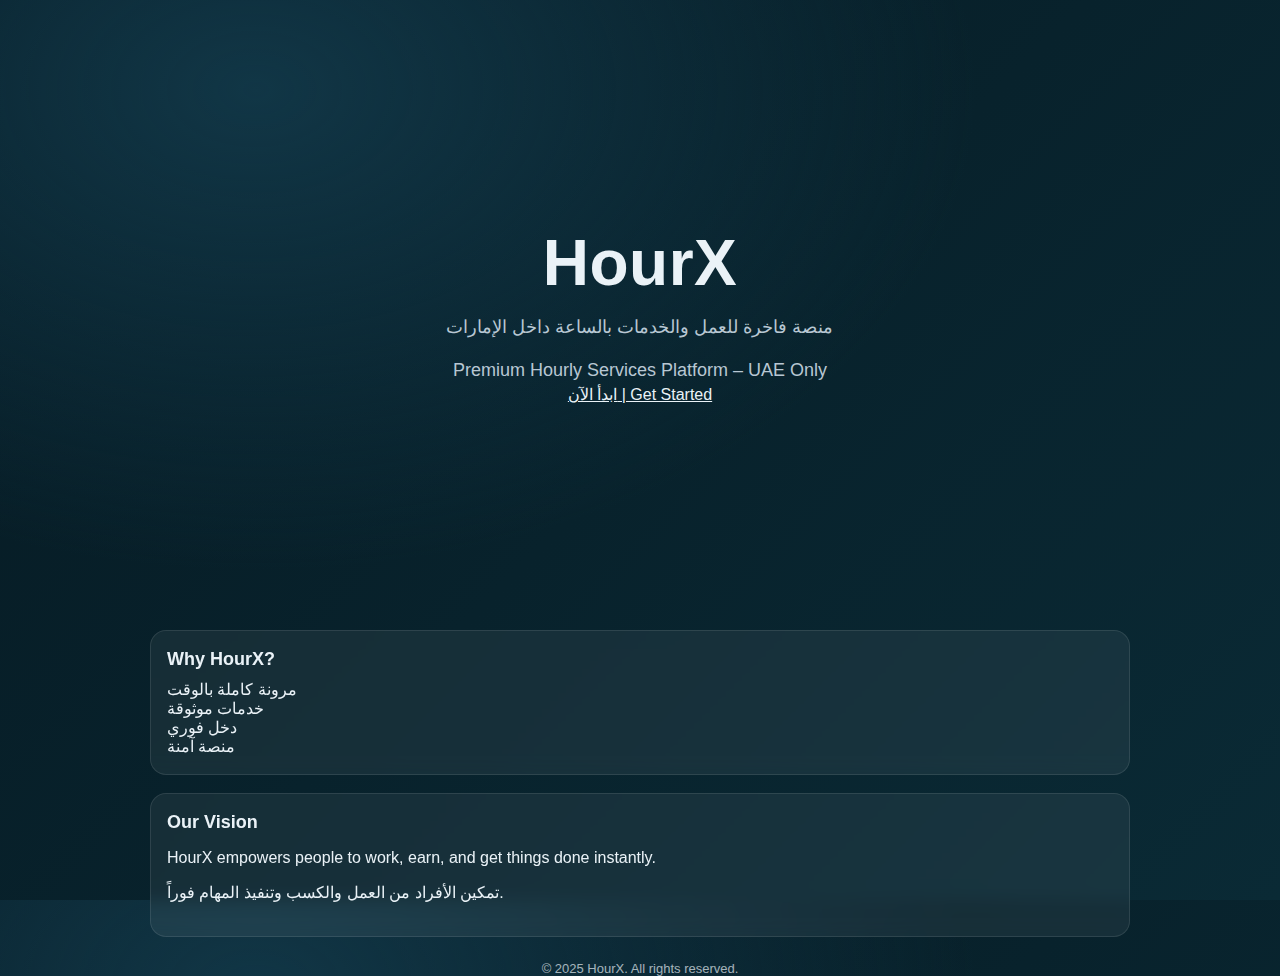
<file: index.html>
<!DOCTYPE html>
<html lang="en">
<head>
<meta charset="UTF-8">
<title>HourX | Premium Hourly Services Platform</title>
<link rel="stylesheet" href="style.css">
<meta name="viewport" content="width=device-width, initial-scale=1.0">
</head>
<body>

<header class="hero">
  <div class="overlay">
    <h1>HourX</h1>
    <p class="tagline">منصة فاخرة للعمل والخدمات بالساعة داخل الإمارات</p>
    <p class="tagline-en">Premium Hourly Services Platform – UAE Only</p>
    <a href="register.html" class="btn">ابدأ الآن | Get Started</a>
  </div>
</header>

<section class="section">
<h2>Why HourX?</h2>
<div class="grid">
<div class="card">مرونة كاملة بالوقت</div>
<div class="card">خدمات موثوقة</div>
<div class="card">دخل فوري</div>
<div class="card">منصة آمنة</div>
</div>
</section>

<section class="section dark">
<h2>Our Vision</h2>
<p>HourX empowers people to work, earn, and get things done instantly.</p>
<p>تمكين الأفراد من العمل والكسب وتنفيذ المهام فوراً.</p>
</section>

<footer>
<p>© 2025 HourX. All rights reserved.</p>
</footer>

</body>
</html>
</file>
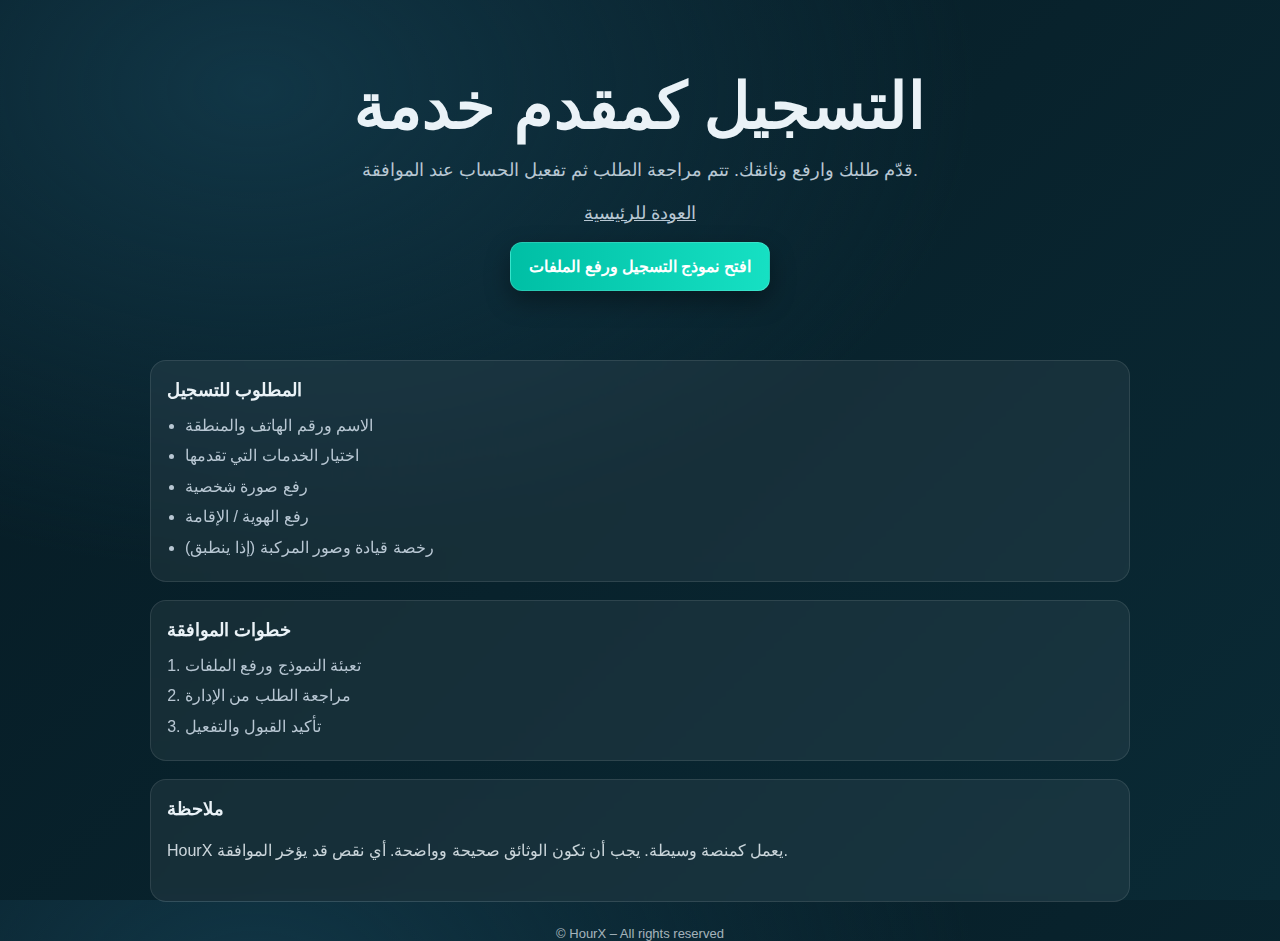
<file: provider.html>
<!DOCTYPE html>
<html lang="ar">
<head>
  <meta charset="UTF-8" />
  <title>HourX – التسجيل كمقدم خدمة</title>
  <meta name="viewport" content="width=device-width, initial-scale=1.0" />
  <link rel="stylesheet" href="style.css" />
</head>
<body>

<header class="hero" style="min-height: 40vh;">
  <h1>التسجيل كمقدم خدمة</h1>
  <p>قدّم طلبك وارفع وثائقك. تتم مراجعة الطلب ثم تفعيل الحساب عند الموافقة.</p>
  <p class="note"><a href="index.html">العودة للرئيسية</a></p>

  <a class="cta"
     style="background: linear-gradient(90deg,#00bfa5,#16e0c3); margin-top:14px;"
     href="https://forms.gle/dX3jYJAwAoTtCtAN7"
     target="_blank" rel="noopener">
    افتح نموذج التسجيل ورفع الملفات
  </a>
</header>

<section>
  <h2>المطلوب للتسجيل</h2>
  <ul>
    <li>الاسم ورقم الهاتف والمنطقة</li>
    <li>اختيار الخدمات التي تقدمها</li>
    <li>رفع صورة شخصية</li>
    <li>رفع الهوية / الإقامة</li>
    <li>رخصة قيادة وصور المركبة (إذا ينطبق)</li>
  </ul>
</section>

<section>
  <h2>خطوات الموافقة</h2>
  <ol>
    <li>تعبئة النموذج ورفع الملفات</li>
    <li>مراجعة الطلب من الإدارة</li>
    <li>تأكيد القبول والتفعيل</li>
  </ol>
</section>

<section>
  <h2>ملاحظة</h2>
  <p style="color: rgba(234,242,247,0.85); line-height: 1.9;">
    HourX يعمل كمنصة وسيطة. يجب أن تكون الوثائق صحيحة وواضحة. أي نقص قد يؤخر الموافقة.
  </p>
</section>

<footer>
  <p>© HourX – All rights reserved</p>
</footer>

</body>
</html>
</file>
<file: style.css>
/* HourX - Clean Professional UI */
:root{
  --bg1:#061a23;
  --bg2:#0a2a35;
  --card: rgba(255,255,255,0.06);
  --text:#eaf2f7;
  --muted:#b8c7d3;
  --primary:#0052cc;
  --accent:#00bfa5;
}

*{ box-sizing:border-box; }
html,body{ height:100%; }
body{
  margin:0;
  font-family: -apple-system, BlinkMacSystemFont, "Segoe UI", Roboto, Arial, sans-serif;
  color:var(--text);
  background: radial-gradient(1200px 800px at 20% 10%, #113646 0%, transparent 60%),
              linear-gradient(135deg, var(--bg1), var(--bg2));
}

a{ color:inherit; }

.hero{
  min-height: 70vh;
  display:flex;
  flex-direction:column;
  justify-content:center;
  align-items:center;
  text-align:center;
  padding: 56px 18px;
}

.hero h1{
  margin:0;
  font-size: clamp(36px, 7vw, 64px);
  letter-spacing: 0.5px;
}

.hero p{
  max-width: 720px;
  margin: 12px auto 0;
  color: var(--muted);
  font-size: clamp(15px, 3.6vw, 18px);
  line-height: 1.7;
}

.cta{
  margin-top: 18px;
  display:inline-block;
  background: linear-gradient(90deg, var(--primary), #2a7bff);
  color: #fff !important;
  padding: 14px 18px;
  border-radius: 12px;
  text-decoration:none;
  font-weight: 800;
  box-shadow: 0 10px 24px rgba(0,0,0,0.35);
  border: 1px solid rgba(255,255,255,0.15);
}

.cta:active{ transform: translateY(1px); }

.note{
  margin-top: 12px;
  font-size: 13px;
  color: rgba(234,242,247,0.75);
}

section{
  width: min(980px, 92vw);
  margin: 0 auto 18px;
  background: var(--card);
  border: 1px solid rgba(255,255,255,0.10);
  border-radius: 16px;
  padding: 18px 16px;
  backdrop-filter: blur(8px);
}

section h2{
  margin: 0 0 10px;
  font-size: 18px;
}

ul,ol{
  margin: 0;
  padding-inline-start: 18px;
  color: var(--muted);
  line-height: 1.9;
}

footer{
  width: min(980px, 92vw);
  margin: 24px auto 42px;
  color: rgba(234,242,247,0.7);
  text-align:center;
  font-size: 13px;
}

footer a{
  color: #fff;
  text-decoration: underline;
}
</file>
